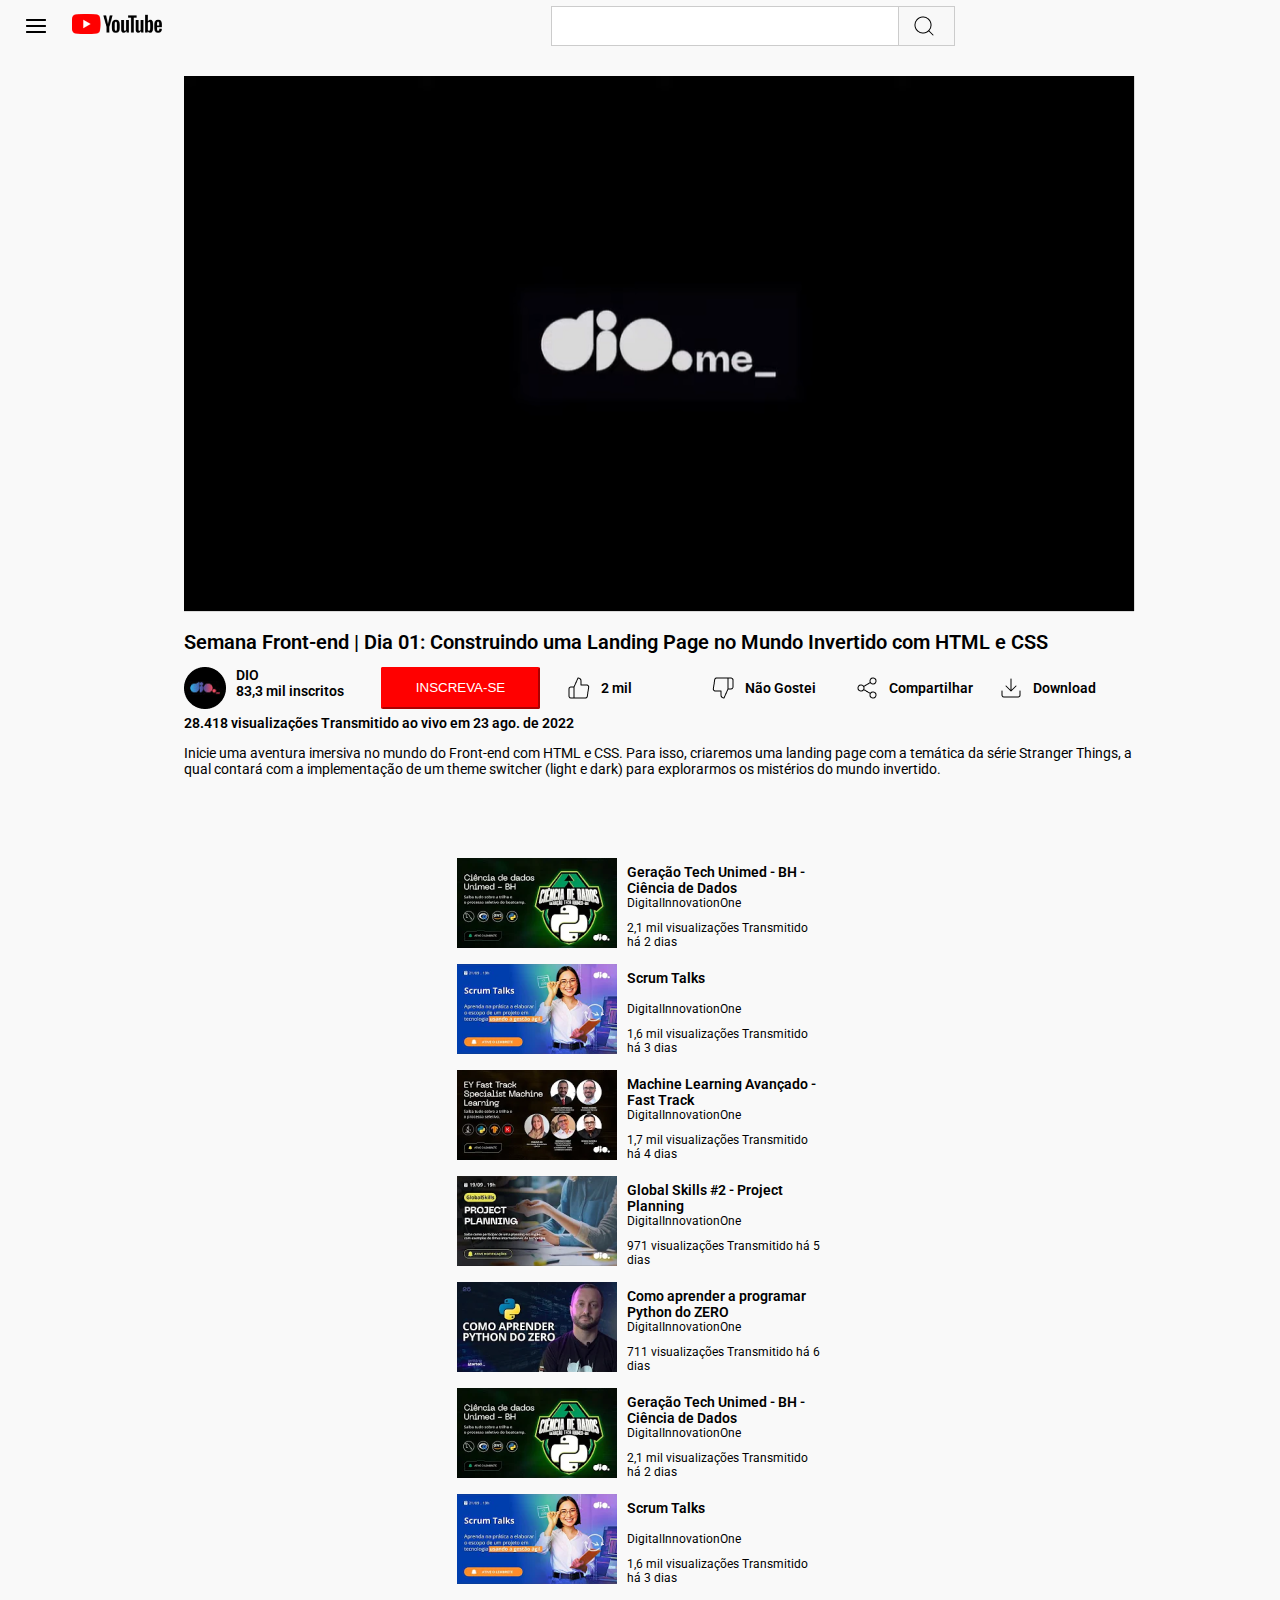
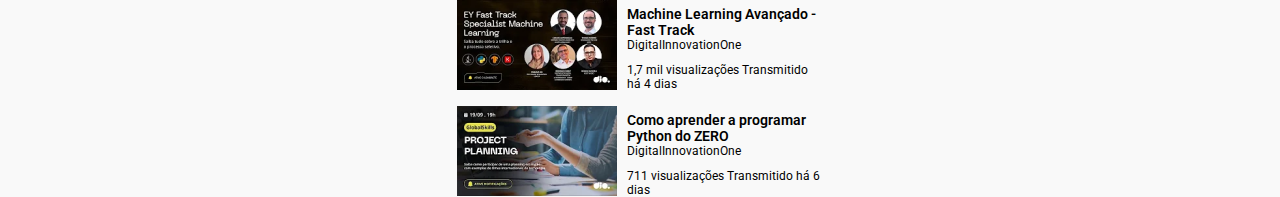
<file: Desafio02/index.html>
<!DOCTYPE html>
<html lang="pt-br">
  <head>
    <meta charset="UTF-8" />
    <meta name="viewport" content="width=device-width, initial-scale=1.0" />
    <title>Youtube</title>
    <link rel="stylesheet" href="style.css" />
  </head>
  <body>
    <header id="header">
      <div class="barra-menu">
        <div id="botaoyb">
          <div class="item" id="menu">
            <img src="imagens/menu.png" alt="botão menu" />
          </div>
          <div class="item" id="youtube">
            <img src="imagens/youtube 1.png" alt="botão home YouTube" />
          </div>
        </div>
        <div id="pesquisa">
          <div class="item" id="barra-pesquisar">
            <img src="imagens/Center.png" alt="barra de busca" />
          </div>
        </div>
        <div id="notificacao">
          <div class="item" id="canal">
            <img src="imagens/video.png" alt="botão canal" />
          </div>
          <div class="item" id="sino">
            <img src="imagens/bell.png" alt="sino de notificação" />
          </div>
          <div class="item" id="usuario">
            <img src="imagens/usuario.png" alt="foto do usuário" />
          </div>
        </div>
      </div>
    </header>
    <main id="main">
      <div id="video">
        <img src="imagens/image 2.png" alt="video" />
        <h1 id="titulovideo">
          Semana Front-end | Dia 01: Construindo uma Landing Page no Mundo
          Invertido com HTML e CSS
        </h1>
        <div id="acoes">
          <div class="avatar">
            <img
              class="margin-right"
              src="imagens/Channel Avatar.png"
              alt="Avatar do canal"
            />
            <div id="canal" class="margin-right">
              <h4>DIO</h4>
              <h5>83,3 mil inscritos</h5>
            </div>
          </div>
          <button>inscreva-se</button>
          <div class="avatar-acoes">
            <img class="tamanho" src="imagens/thumbs-up.png" alt="botão like" />
            <h5 class="tamanho-83">2 mil</h5>
          </div>
          <div class="avatar-acoes">
            <img
              class="tamanho"
              src="imagens/thumbs-down.png"
              alt="botão dislike"
            />
            <h5 class="tamanho-83">Não Gostei</h5>
          </div>
          <div class="avatar-acoes">
            <img
              class="tamanho"
              src="imagens/share-2.png"
              alt="botão compartilhar"
            />
            <h5 class="tamanho-83">Compartilhar</h5>
          </div>
          <div class="avatar-acoes">
            <img
              class="tamanho"
              src="imagens/download.png"
              alt="botão download"
            />
            <h5 class="tamanho-83">Download</h5>
          </div>
        </div>
        <h2 class="infovideo">
          28.418 visualizações Transmitido ao vivo em 23 ago. de 2022
        </h2>
        <p id="descricao">
          Inicie uma aventura imersiva no mundo do Front-end com HTML e CSS.
          Para isso, criaremos uma landing page com a temática da série Stranger
          Things, a qual contará com a implementação de um theme switcher (light
          e dark) para explorarmos os mistérios do mundo invertido.
        </p>
      </div>
      <div id="video-recomendado">
        <div class="thumb-recomendado">
          <img class="margin-right" src="imagens/Thumb.png" alt="thumb video" />
          <img
            class="margin-right"
            src="imagens/image 12.png"
            alt="thumb video"
          />
          <img
            class="margin-right"
            src="imagens/image 13.png"
            alt="thumb video"
          />
          <img
            class="margin-right"
            src="imagens/image 14.png"
            alt="thumb video"
          />
          <img
            class="margin-right"
            src="imagens/image 15.png"
            alt="thumb video"
          />
          <img class="margin-right" src="imagens/Thumb.png" alt="thumb video" />
          <img
            class="margin-right"
            src="imagens/image 12.png"
            alt="thumb video"
          />
          <img
            class="margin-right"
            src="imagens/image 13.png"
            alt="thumb video"
          />
          <img
            class="margin-right"
            src="imagens/image 14.png"
            alt="thumb video"
          />
        </div>
        <div class="thumb-recomendado">
          <div class="descricao-recomendado">
            <h2 class="infovideo">
              Geração Tech Unimed - BH - Ciência de Dados
            </h2>
            <h3 class="info margin">DigitalInnovationOne</h3>
            <h3 class="info margin">
              2,1 mil visualizações Transmitido há 2 dias
            </h3>
          </div>
          <div class="descricao-recomendado">
            <h2 class="infovideo">Scrum Talks</h2>
            <h3 class="info margin">DigitalInnovationOne</h3>
            <h3 class="info margin">
              1,6 mil visualizações Transmitido há 3 dias
            </h3>
          </div>
          <div class="descricao-recomendado">
            <h2 class="infovideo">Machine Learning Avançado - Fast Track</h2>
            <h3 class="info margin">DigitalInnovationOne</h3>
            <h3 class="info margin">
              1,7 mil visualizações Transmitido há 4 dias
            </h3>
          </div>
          <div class="descricao-recomendado">
            <h2 class="infovideo">Global Skills #2 - Project Planning</h2>
            <h3 class="info margin">DigitalInnovationOne</h3>
            <h3 class="info margin">971 visualizações Transmitido há 5 dias</h3>
          </div>
          <div class="descricao-recomendado">
            <h2 class="infovideo">Como aprender a programar Python do ZERO</h2>
            <h3 class="info margin">DigitalInnovationOne</h3>
            <h3 class="info margin">711 visualizações Transmitido há 6 dias</h3>
          </div>
          <div class="descricao-recomendado">
            <h2 class="infovideo">
              Geração Tech Unimed - BH - Ciência de Dados
            </h2>
            <h3 class="info margin">DigitalInnovationOne</h3>
            <h3 class="info margin">
              2,1 mil visualizações Transmitido há 2 dias
            </h3>
          </div>
          <div class="descricao-recomendado">
            <h2 class="infovideo">Scrum Talks</h2>
            <h3 class="info margin">DigitalInnovationOne</h3>
            <h3 class="info margin">
              1,6 mil visualizações Transmitido há 3 dias
            </h3>
          </div>
          <div class="descricao-recomendado">
            <h2 class="infovideo">Machine Learning Avançado - Fast Track</h2>
            <h3 class="info margin">DigitalInnovationOne</h3>
            <h3 class="info margin">
              1,7 mil visualizações Transmitido há 4 dias
            </h3>
          </div>
          <div class="descricao-recomendado">
            <h2 class="infovideo">Como aprender a programar Python do ZERO</h2>
            <h3 class="info margin">DigitalInnovationOne</h3>
            <h3 class="info margin">711 visualizações Transmitido há 6 dias</h3>
          </div>
        </div>
      </div>
    </main>
  </body>
</html>
</file>
<file: Desafio02/style.css>
@import url("https://fonts.googleapis.com/css2?family=Roboto:ital,wght@0,100;0,300;0,400;0,500;0,700;0,900;1,100;1,300;1,400;1,500;1,700;1,900&display=swap");

body {
  margin: 0;
  padding: 0;
  background: #f9f9f9;
}

.barra-menu {
  height: 56px;
  width: 1440px;

  margin: 0;
  padding: 0 24px 0 24px;
  display: flex;
  justify-content: space-between;
  flex-flow: row wrap;
  align-items: center;
}

#botaoyb {
  display: flex;
  flex-flow: row wrap;
  gap: 24px;
}

#notificacao {
  display: flex;
  flex-flow: row wrap;
  gap: 24px;
}

#main {
  display: flex;
  flex-flow: row wrap;
  left: 75px;
  top: 84px;
  gap: 16px;
  justify-content: space-evenly;
}

#video {
  width: 952px;
  height: 746px;
  margin-top: 20px;
  margin-left: 40px;
  flex-flow: column wrap;
}

#titulovideo {
  height: 23px;
  font-family: "Roboto", sans-serif;
  font-weight: 600;
  font-size: 1.25rem;
  color: #000000;
}

button {
  background: red;
  color: white;
  width: 159px;
  height: 42px;
  border-radius: 2px;
  text-transform: uppercase;
  border-color: red;
}

#acoes {
  display: flex;
  flex-direction: row;
  width: 932px;
  height: 42px;
  justify-content: space-between;
  align-items: center;
}

.avatar {
  display: flex;
  flex-direction: row;
  height: 42px;
}

h4 {
  margin-block: 0;
  font-family: "Roboto", sans-serif;
  font-size: 0.875rem;
  font-weight: 600;
  color: #000000;
}

h5 {
  margin-block: 0;
  font-family: "Roboto", sans-serif;
  font-size: 0.875rem;
  font-weight: 600;
  color: #000000;
}
.avatar-acoes {
  display: flex;
  flex-direction: row;
  align-items: center;
}

.tamanho {
  height: 24px;
  width: 24px;
  margin-right: 10px;
}

.tamanho-83 {
  width: 83px;
  height: 16px;
}

.infovideo {
  height: 16px;
  margin-block: 6px;
  font-family: "Roboto", sans-serif;
  font-weight: 600;
  font-size: 0.875rem;
  color: #000000;
}

#descricao {
  height: 42px;
  font-family: "Roboto", sans-serif;
  font-weight: 400;
  font-size: 0.875rem;
  color: #000000;
}

.info {
  margin-block: 0;
  padding: 0;
  line-height: 14px;
  font-family: "Roboto", sans-serif;
  font-weight: 400;
  font-size: 0.75rem;
  color: #000000;
}

.item-recomendado {
  flex-flow: row wrap;
  column-gap: 30px;
  flex-shrink: 1;
}

.descricao-recomendado {
  display: flex;
  gap: 0.65rem;
  flex-direction: column;
  margin: 0;
  height: 90px;
  padding: 0;
}

#video-recomendado {
  display: flex;
  flex-flow: row nowrap;

  justify-content: space-around;
  width: 366px;
  height: 938px;
  margin-top: 20px;
}

.margin-right {
  margin-right: 10px;
}

.thumb-recomendado {
  display: flex;
  margin: 0;
  max-width: 196px;
  flex-direction: column;
  column-gap: 1rem;
  row-gap: 1rem;
}

.margin-bottom {
  margin-bottom: 10px;
}
</file>
